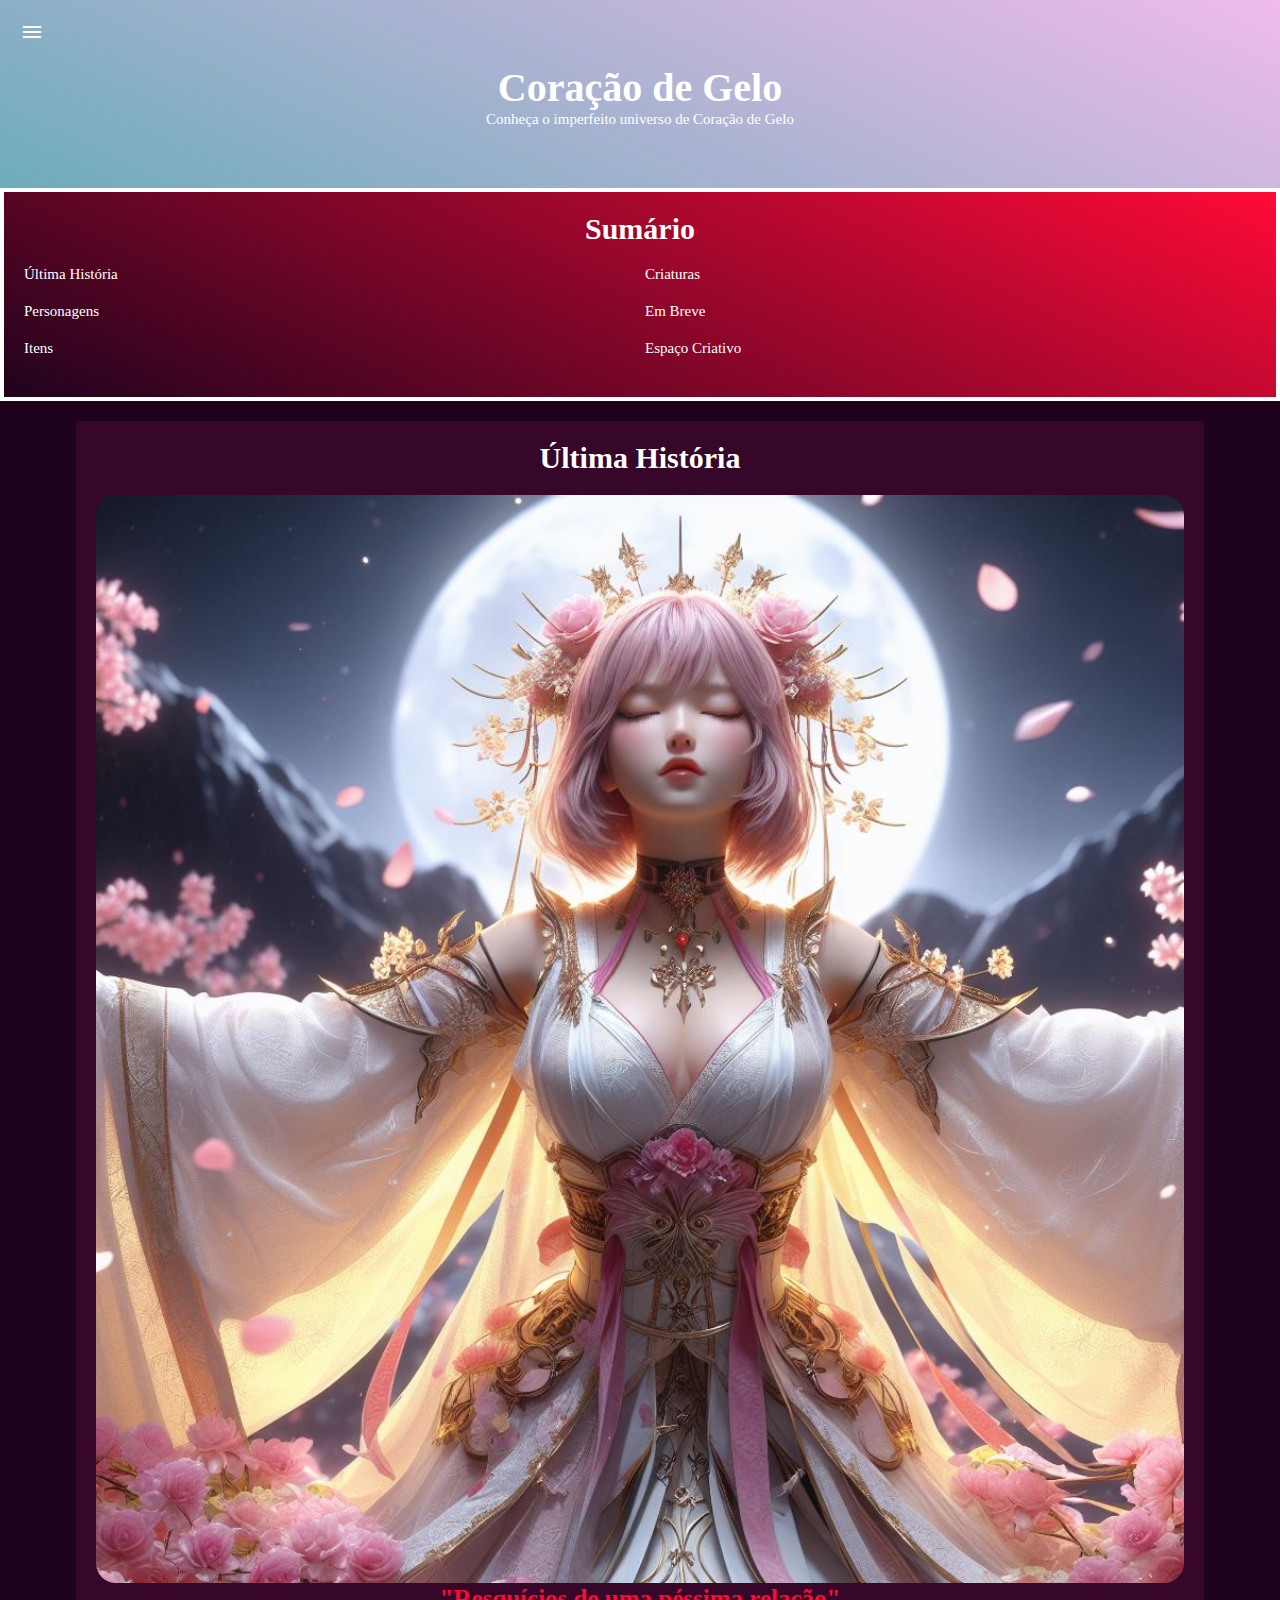
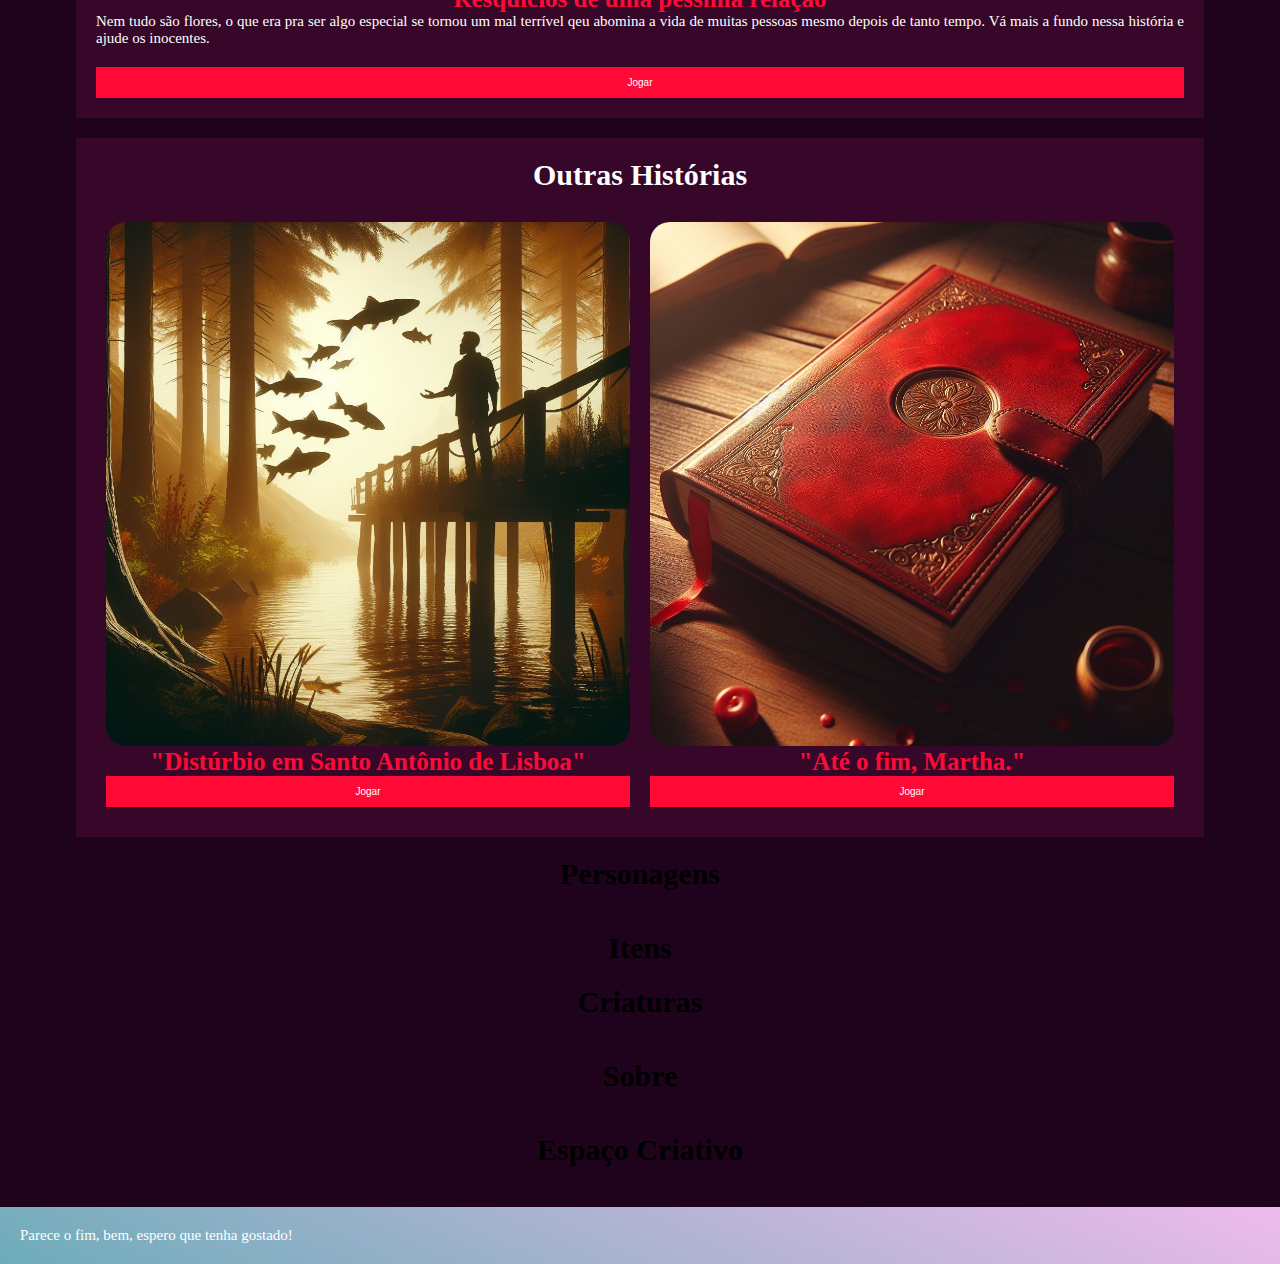
<file: index.html>
<!DOCTYPE html>
<html lang="pt-br">
<head>
    <meta charset="UTF-8">
    <meta name="viewport" content="width=device-width, initial-scale=1.0">
    <title>CDG- Início</title>
    <link rel="stylesheet" href="style.css" media="all">
    <link href="https://fonts.googleapis.com/css2?family=Material+Symbols+Outlined"
    rel="stylesheet" />
</head>
<body>
	<menu id="MenuW">
        <div><i class="material-symbols-outlined" onclick="Menu()">close</i></div>
		<ul>
			<li>Hi</li>
		</ul>
	</menu>
    <header>
    	<div><i class="material-symbols-outlined" onclick="Menu()">menu</i></div>
        <h1 id="DT">Coração de Gelo</h1>
        <p>Conheça o imperfeito universo de Coração de Gelo</p>
    </header>
    <main>
        <section id="s1">
            <h2>Sumário</h2>
            <ul>
                <li>Última História</li>
                <li>Personagens</li>
                <li>Itens</li>
                <li>Criaturas</li>
                <li>Em Breve</li>
                <li>Espaço Criativo</li>
            </ul>
        </section>
        <section class="s2">
            <article id="a1">
                <h2>Última História</h2>
                <img id="gH" src="images/deusaHoly.jpg" alt="Deusa das Relações">
                <h3>"Resquícios de uma péssima relação"</h3>
                <p>Nem tudo são flores, o que era pra ser algo especial se tornou um mal terrível qeu abomina a vida de muitas pessoas mesmo depois de tanto tempo. Vá mais a fundo nessa história e ajude os inocentes.</p>
                <button class="playButton">Jogar</button>
            </article>
            <article id="a2">
            	<h2>Outras Histórias </h2>
            	<div id="stories">
                    <div class="itens">
                        <img class="HImages" src="images/imagemRepresentativa.jpeg" alt="Imagem Representativa">
                        <h3>"Distúrbio em Santo Antônio de Lisboa"</h3>
                        <button class="playButton"><a href="pages/hist1.html">Jogar</a></button>
                    </div>
                    <div class="itens">
                        <img class="HImages" src="images/Diario.jpeg" alt="Imagem Representativa">
                        <h3>"Até o fim, Martha."</h3>
                        <button class="playButton"><a href="pages/hist2.html">Jogar</a></button>
                    </div>
            </article>
            <article>
                <h2>Personagens</h2>
                <p></p>
            </article>
            <article>
                <h2>Itens</h2>
            </article>
            <article>
                <h2>Criaturas</h2>
            </article>
        </section>
        <section id="s3">
            <h2>Sobre</h2>
        </section>
        <section id="s4">
            <h2>Espaço Criativo</h2>
            
        </section>
    </main>
    <button id="scrollButton"><i class="material-symbols-outlined" onclick="scrollTop()"><a href="#">expand_less</a></i></button>
    <footer>
        <p>Parece o fim, bem, espero que tenha gostado!</p>
    </footer>
    
    <script>
        function Menu(){
            if (MenuW.style.display == 'none'){
                MenuW.style.display = 'block'
            } else {
                MenuW.style.display = 'none'
            }
        }
        
        window.onscroll = function() {scrollFunction()};

        function scrollFunction() {
            if (document.body.scrollTop > 20 || document.documentElement.scrollTop > 20) {
                document.getElementById("scrollButton").style.display = "block";
            } else {
                document.getElementById("scrollButton").style.display = "none";
            }
        }

        // Função para rolar para o topo da página quando o botão é clicado
        function topFunction() {
            document.body.scrollTop = 0; // Para navegadores que não suportam document.documentElement
            document.documentElement.scrollTop = 0; // Para navegadores que suportam document.documentElement
        }
    </script>
</body>
</html>
</file>
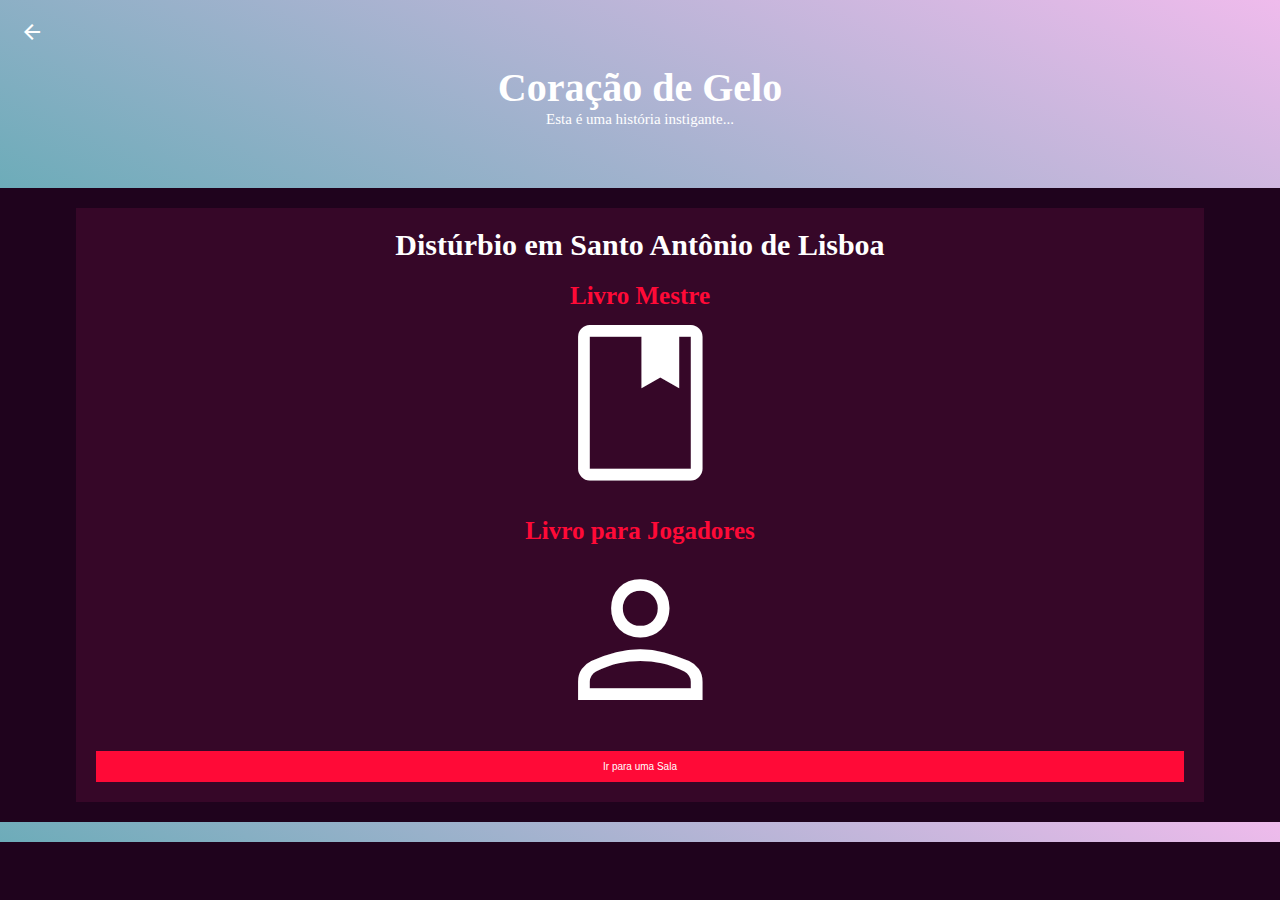
<file: pages/hist1.html>
<!DOCTYPE html>
<html lang="pt-br">
<head>
    <meta charset="UTF-8">
    <meta name="viewport" content="width=device-width, initial-scale=1.0">
    <title>CDG- DSAL</title>
    <link rel="stylesheet" href="../style.css" media="all">
    <link href="https://fonts.googleapis.com/css2?family=Material+Symbols+Outlined"
    rel="stylesheet" />
</head>
<body>
    <header>
        <div><i class="material-symbols-outlined" id="backButton"><a href="../index.html">arrow_back</a></i></div>
        <h1>Coração de Gelo</h1>
        <p>Esta é uma história instigante...</p>
    </header>
    <main>
        <section>
            <article id="a2">
                <h2>Distúrbio em Santo Antônio de Lisboa</h2>
                <div id="papa">
                    <h3>Livro Mestre</h3>
                    <i class="material-symbols-outlined iconsButton">book</i>
                    <h3>Livro para Jogadores</h3>
                    <i class="material-symbols-outlined iconsButton">person</i>
                </div>
                <button class="forRoom"><a href="https://discord.gg/qjYfYfQg" target="_blank">Ir para uma Sala</a></button>
            </article>
        </section>
    </main>
    <button id="scrollButton"><i class="material-symbols-outlined" onclick="scrollTop()"><a href="#">expand_less</a></i></button>
    <footer>

    </footer>
    <script>
        window.onscroll = function() {scrollFunction()};

        function scrollFunction() {
            if (document.body.scrollTop > 20 || document.documentElement.scrollTop > 20) {
                document.getElementById("scrollButton").style.display = "block";
            } else {
                document.getElementById("scrollButton").style.display = "none";
            }
        }

        // Função para rolar para o topo da página quando o botão é clicado
        function topFunction() {
            document.body.scrollTop = 0; // Para navegadores que não suportam document.documentElement
            document.documentElement.scrollTop = 0; // Para navegadores que suportam document.documentElement
        }
    </script>
</body>
</html>
</file>
<file: style.css>
@charset "UTF-8";



:root{
    --CorA: #efbbec;
    --CorB: #6dacb9;
    --CorC: #ffffff;
    --CorD: #1f031d;
    --CorE: #ff0a37;
    --CorF: #360728;

    --FonteA: ;
    --FonteB: ;
    --FonteC: ;
}
*{
    font-size: 10px;
    margin: 0px;
    padding: 0px;
}


/*Caixas Maiores*/

article{
    
}
body{
    background-color: var(--CorD);
}
header{
    background-image: linear-gradient(25deg, var(--CorB), var(--CorA));
    color: var(--CorC);

    padding: 20px;
} header p{ text-align: center; padding-bottom: 40px;}
footer{
    background-image: linear-gradient(25deg, var(--CorB), var(--CorA));
    color: var(--CorC);

    padding: 20px 20px 0px 20px;
}

menu{
    background-color: var(--CorF);
    border-right: 4px solid var(--CorC);
    color: var(--CorE);

    display: none;
    height: 100vh;
    padding: 20px;
    position: fixed;
    width: 300px;
} menu div{ text-align: right;}
section{
    margin-bottom: 20px;
}



/*Caixas Menores*/

a{
    color: var(--CorC);
    text-decoration: none;
}

h1{
    font-size: 4em;
    text-align: center;
}
h2{
    font-size: 3em;
    padding-bottom: 20px;
    text-align: center;
}
h3{
    color: var(--CorE);

    font-size: 2.5em;
    text-align: center;
}
i{
    cursor: pointer;
    padding-bottom: 20px;
}
p, li{
    font-size: 1.5em;
    padding-bottom: 20px;
    text-align: justify;
}
ul{
    list-style-type: none;
}




/*IDs e Classes*/

.itens{
    padding: 10px;
}.itens img, button, h3{width: 100%;}
.forRoom{
    background-color: var(--CorE);
    border: none;
    color: var(--CorC);

    padding: 10px 20px 10px 20px;
}
.playButton{
    background-color: var(--CorE);
    border: none;
    color: var(--CorC);

    padding: 10px 20px 10px 20px;
}
#a1{
    background-color: var(--CorF);
    color: var(--CorC);

    margin: 20px auto 20px auto;
    padding: 20px;
    width: 85%;
}#a1 img{width: 100%; border-radius: 20px;}#a1 button{ width: 100%;}
#a2{
    background-color: var(--CorF);
    color: var(--CorC);

    margin: 20px auto 20px auto;
    padding: 20px;
    width: 85%;
}#a2 img{border-radius: 20px;}
#backButton a{
    font-size: 24px;
}
#papa{
    text-align: center;
}
#papa i{
    font-size: 186.6px;
    margin: auto;
}
#scrollButton{
    background-color: var(--CorE);
    border: 2px solid var(--CorD);
    border-radius: 50px;
    color: #fff;
    filter: opacity(40%);
    
    display: none; /* Oculta o botão por padrão */
    position: fixed; /* Mantém o botão fixo na tela */
    bottom: 20px;
    right: 20px;
    height: 48px;
    width: 48px;
}#scrollButton a{font-size: 24px;}#scrollButton i{padding: 0px;}
#stories{
    display: flex;
}#stories .itens{width: 50%;}
#s1{
    background-image: linear-gradient(25deg, var(--CorD), var(--CorE));
    border: 4px solid var(--CorC);
    color: var(--CorC);

    padding: 20px;
} #s1 ul{columns: 2;}



/*Funções*/

button:hover, i:hover, a:hover{
    color: var(--CorA);
}
</file>
